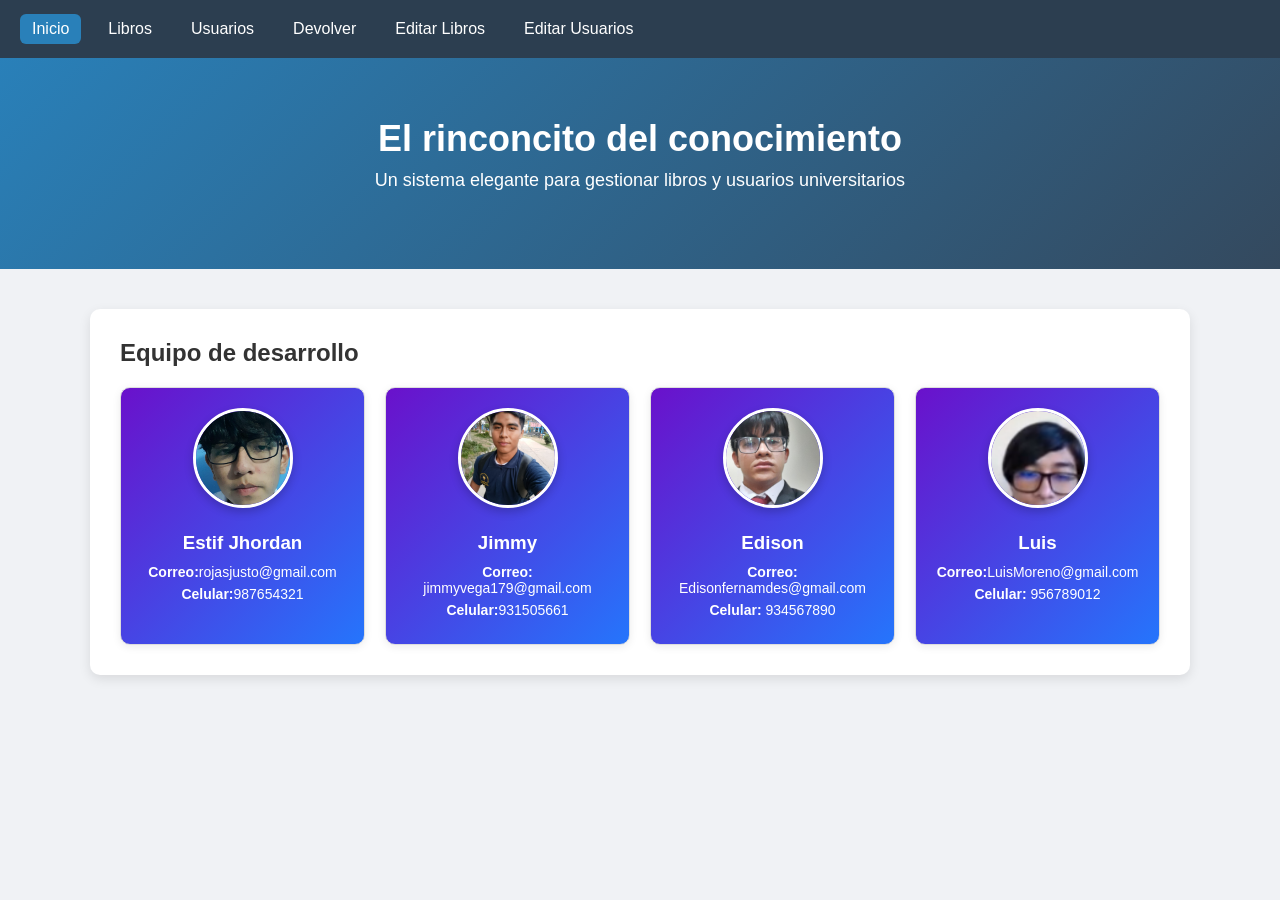
<file: index.html>
<!DOCTYPE html>
<html lang="es">
<head>
  <meta charset="UTF-8">
  <title>Inicio — El rinconcito del conocimiento</title>
  <link rel="stylesheet" href="estilo.css">
</head>
<body>

<nav class="nav">
  <a href="index.html" class="active">Inicio</a>
  <a href="libros.html">Libros</a>
  <a href="usuarios.html">Usuarios</a>
  <a href="devolver.html">Devolver</a>
  <a href="editarlibros.html">Editar Libros</a>
  <a href="editarusuarios.html">Editar Usuarios</a>
</nav>

<header class="hero">
  <h1>El rinconcito del conocimiento</h1>
  <p>Un sistema elegante para gestionar libros y usuarios universitarios</p>
</header>

<div class="container">
  <h2>Equipo de desarrollo</h2>
  <div class="grid team">
    <div class="card profile">
      <img src="Imagen de WhatsApp 2025-11-26 a las 18.22.24_aaeda690.jpg" alt="Foto de Stif" class="avatar">
      <h3>Estif Jhordan</h3>
      <p><strong>Correo:</strong>rojasjusto@gmail.com </p>
      <p><strong>Celular:</strong>987654321</p>
    </div>
    <div class="card profile">
      <img src="Imagen de WhatsApp 2025-11-26 a las 18.33.04_d0cc888e.jpg" alt="Foto de Jimmy" class="avatar">
      <h3>Jimmy</h3>
      <p><strong>Correo:</strong> jimmyvega179@gmail.com</p>
      <p><strong>Celular:</strong>931505661</p>
    </div>
    <div class="card profile">
      <img src="Imagen2.jpg" alt="Foto de Edison" class="avatar">
      <h3>Edison</h3>
      <p><strong>Correo:</strong> Edisonfernamdes@gmail.com</p>
      <p><strong>Celular:</strong> 934567890</p>
    </div>
    <div class="card profile">
      <img src="Imagen.jpg" alt="Foto de Luis" class="avatar">
      <h3>Luis </h3>
      <p><strong>Correo:</strong>LuisMoreno@gmail.com </p>
      <p><strong>Celular:</strong>  956789012</p>
    </div>
  </div>
</div>

</body>
</html>
</file>
<file: estilo.css>
:root {
  --bg: #f0f2f5;
  --fg: #333;
  --primary: #2c3e50;
  --secondary: #34495e;
  --accent: #2980b9;
  --ok: #27ae60;
  --warn: #f39c12;
  --error: #c0392b;
  --card: #fff;
  --border: #ddd;
  --radius: 10px;
}

* { box-sizing: border-box; }

body {
  margin: 0;
  font-family: 'Segoe UI', Arial, sans-serif;
  background: var(--bg);
  color: var(--fg);
}

.nav {
  background: var(--primary);
  padding: 14px 20px;
  display: flex;
  flex-wrap: wrap;
  gap: 15px;
}
.nav a {
  color: #fff;
  text-decoration: none;
  font-size: 16px;
  padding: 6px 12px;
  border-radius: 6px;
  transition: background 0.3s;
}
.nav a.active,
.nav a:hover {
  background: var(--accent);
}

.hero {
  text-align: center;
  padding: 60px 20px;
  background: linear-gradient(135deg, var(--accent), var(--secondary));
  color: white;
}
.hero h1 { font-size: 36px; margin: 0; }
.hero p { font-size: 18px; margin-top: 10px; }

.container {
  max-width: 1100px;
  margin: 40px auto;
  background: var(--card);
  padding: 30px;
  border-radius: var(--radius);
  box-shadow: 0 4px 12px rgba(0,0,0,0.1);
}

h1, h2 { margin-top: 0; }

.grid { display: grid; grid-template-columns: repeat(auto-fit,minmax(240px,1fr)); gap: 20px; }

.card {
  background: var(--card);
  border: 1px solid var(--border);
  border-radius: var(--radius);
  padding: 20px;
  box-shadow: 0 2px 8px rgba(0,0,0,0.08);
  transition: transform 0.3s, box-shadow 0.3s;
}
.card:hover {
  transform: translateY(-6px);
  box-shadow: 0 6px 16px rgba(0,0,0,0.15);
}

.profile {
  text-align: center;
  background: linear-gradient(135deg, #6a11cb, #2575fc);
  color: white;
}
.profile h3 { margin: 10px 0; }
.profile p { margin: 6px 0; font-size: 14px; }
.avatar { font-size: 50px; margin-bottom: 10px; }

input, select, button {
  width: 100%;
  padding: 10px;
  margin-top: 8px;
  border: 1px solid var(--border);
  border-radius: 6px;
  font-size: 15px;
}

button {
  background: var(--accent);
  color: white;
  border: none;
  cursor: pointer;
  transition: background 0.3s;
}
button:hover { background: #1f5f8b; }
button:disabled { opacity: 0.6; cursor: not-allowed; }

table {
  width: 100%;
  border-collapse: collapse;
  margin-top: 25px;
}
table th, table td {
  border: 1px solid var(--border);
  padding: 12px;
  text-align: left;
}
table th {
  background: var(--primary);
  color: white;
}

.msg { margin-top: 12px; min-height: 20px; font-size: 14px; }
.msg.ok { color: var(--ok); }
.msg.warn { color: var(--warn); }
.msg.error { color: var(--error); }

@media (max-width: 600px) {
  .nav a { font-size: 14px; }
  .container { margin: 20px; padding: 20px; }
  table th, table td { font-size: 13px; padding: 8px; }
}
.avatar {
  width: 100px;
  height: 100px;
  border-radius: 50%;
  object-fit: cover;
  margin-bottom: 10px;
  border: 3px solid white;
  box-shadow: 0 4px 10px rgba(0,0,0,0.2);
}
</file>
